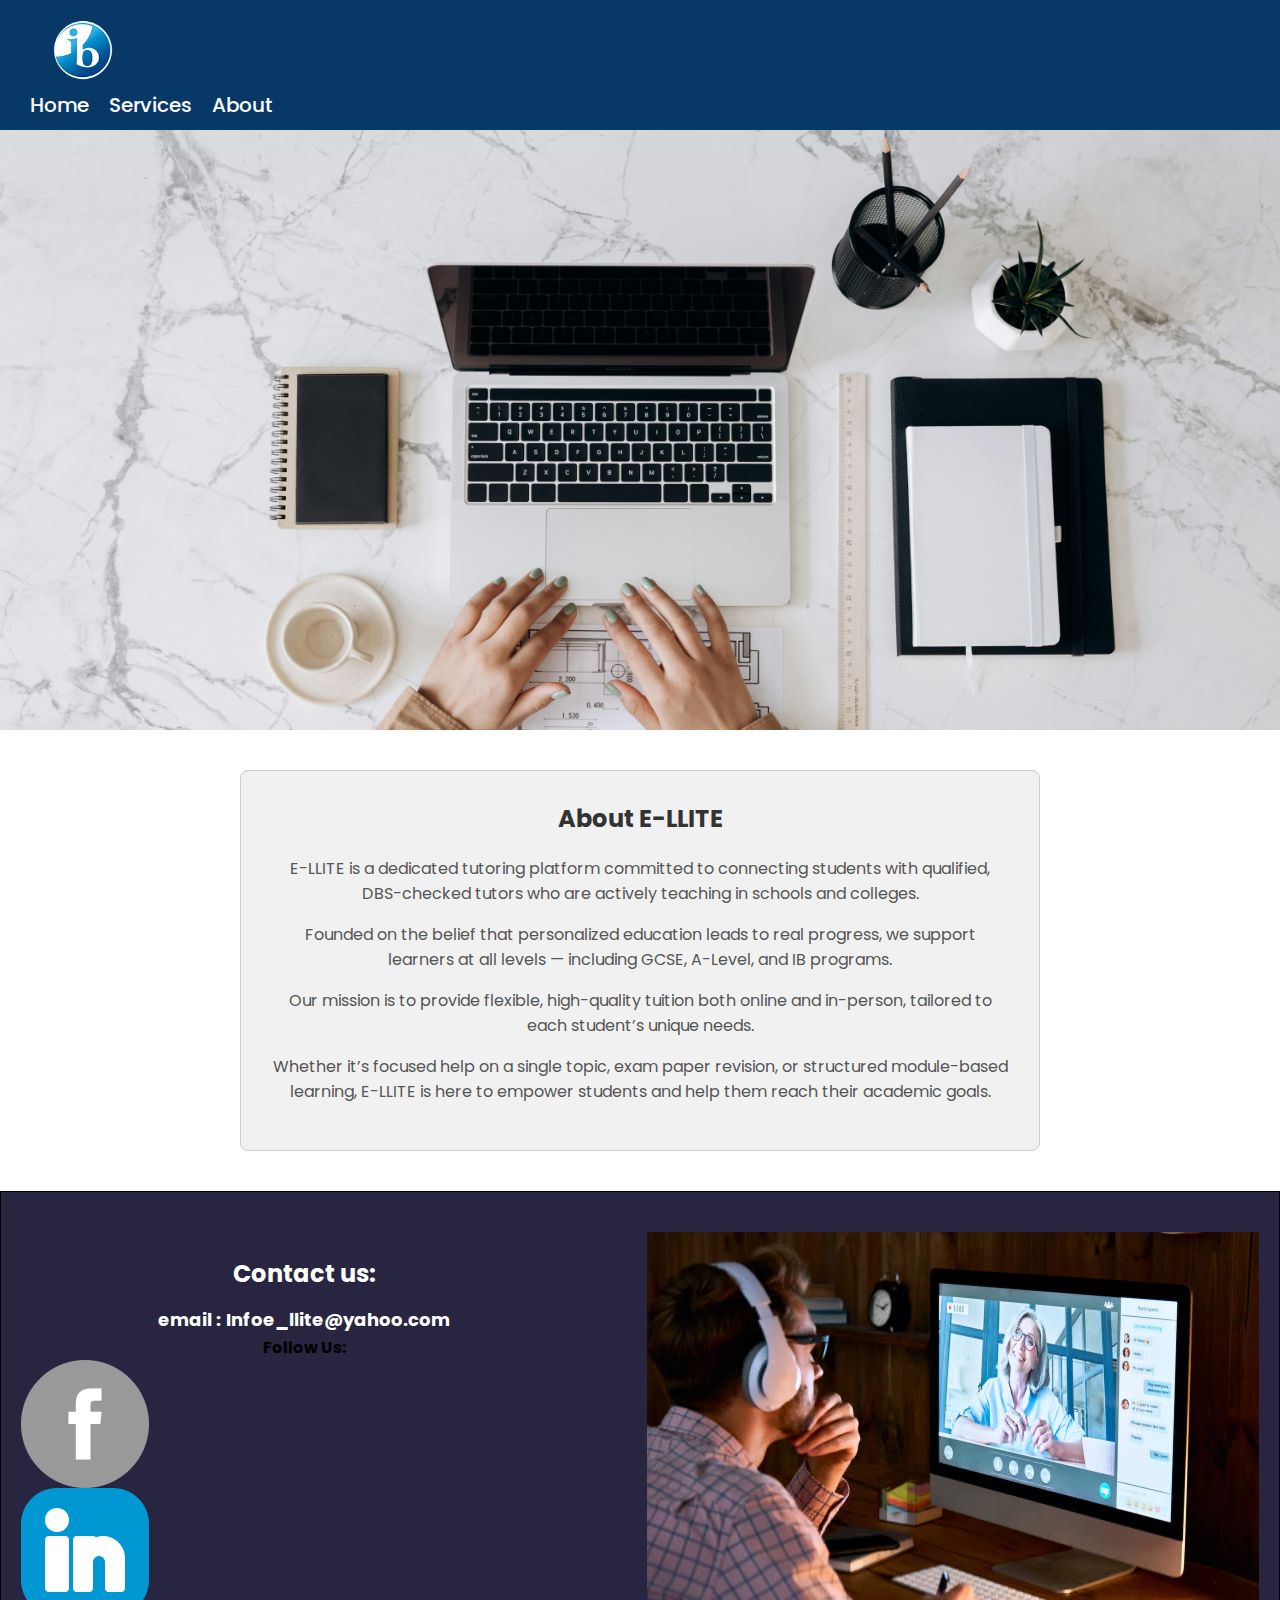
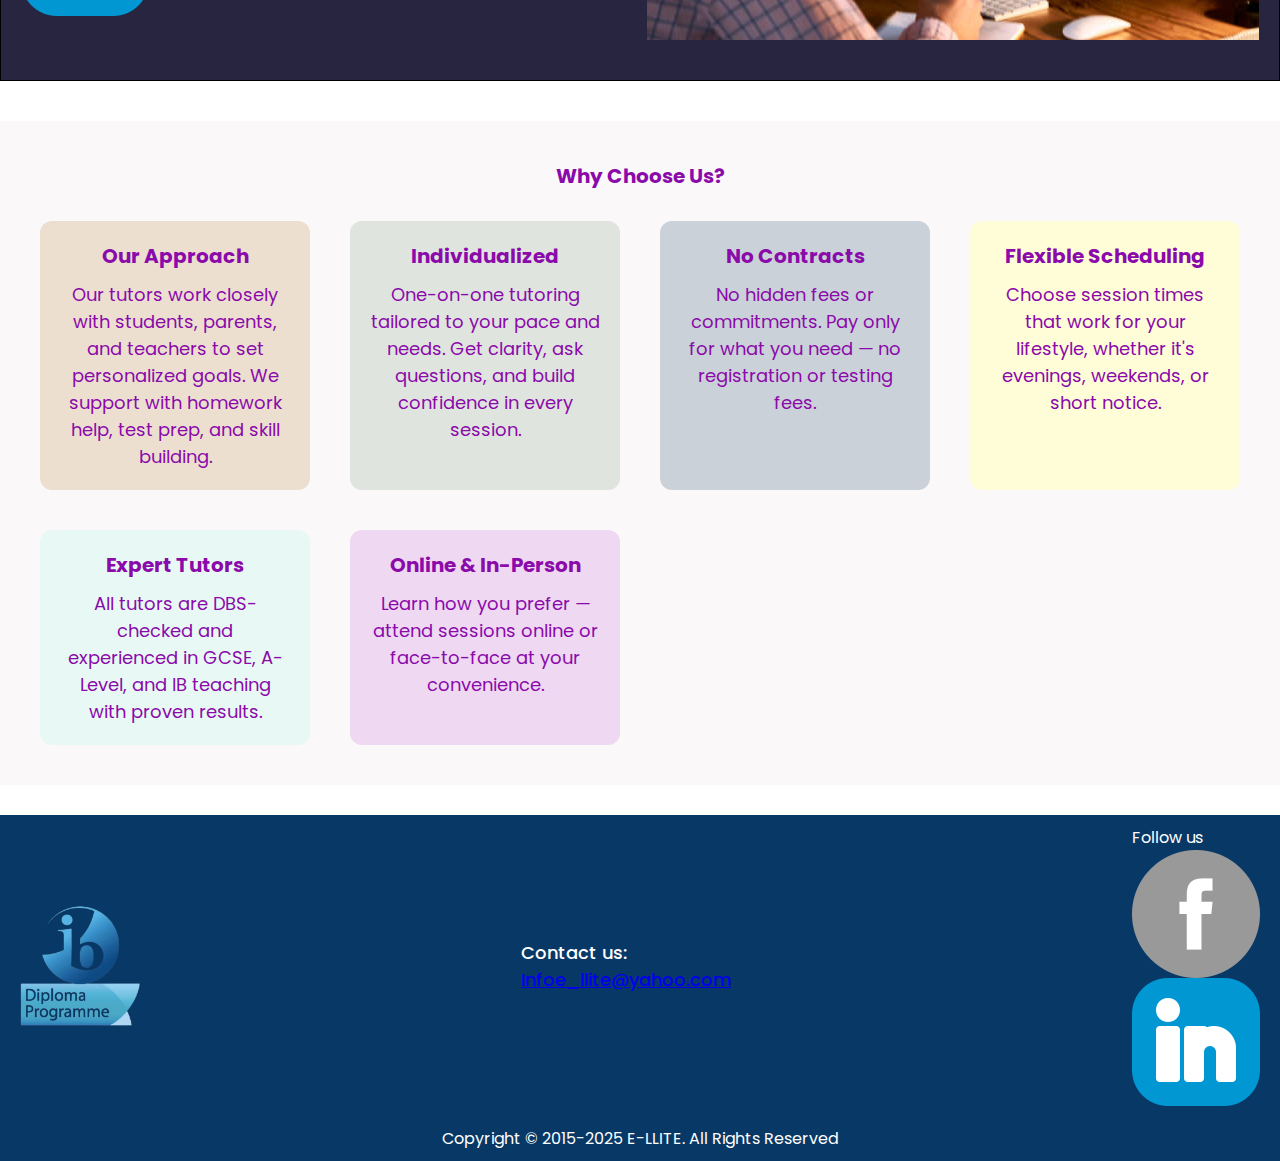
<file: aboutUs.html>
<!DOCTYPE html>
<html lang="en">
  <head>
    <meta charset="UTF-8" />
    <meta name="viewport" content="width=device-width, initial-scale=1.0" />
    <title>IB tutors About us</title>
    <meta
      name="description"
      content="Learn about E-LLITE — a trusted UK tutoring platform offering one-on-one support from DBS-checked tutors for GCSE, A-Level, and IB students. Discover our mission, values, and flexible learning options."
    />
    <link
      rel="icon"
      type="image/png"
      sizes="32x32"
      href="./images/favicon-preview 2.png"
    />

    <link
      rel="stylesheet"
      href="https://cdnjs.cloudflare.com/ajax/libs/font-awesome/6.5.0/css/all.min.css"
    />
    <link
      href="https://fonts.googleapis.com/css2?family=Poppins:wght@400;600&display=swap"
      rel="stylesheet"
    />
    <link rel="stylesheet" href="./css/style.css" />
  </head>
  <body>
    <header>
      <div class="header-container">
        <a href="./"
          ><img class="logo-img" src="./images/logo-img.png" alt="E-LLITE Logo"
        /></a>
        <input type="checkbox" id="menu-toggle" class="menu-toggle" />
        <label for="menu-toggle" class="menu-icon">&#9776;</label>

        <nav class="nav-links">
          <a href="./">Home</a>
          <a href="./services.html">Services</a>
          <a href="./aboutUs.html" class="active">About</a>
        </nav>
      </div>
    </header>

    <main>
      <div class="about-img">
        <img
          src="./images/pexels-mikhail-nilov-6894103.jpg"
          alt="hands typing on macbook"
        />
      </div>
      <div class="about-us">
        <h1 class="h1-about">About E-LLITE</h1>
        <p>
          E-LLITE is a dedicated tutoring platform committed to connecting
          students with qualified, DBS-checked tutors who are actively teaching
          in schools and colleges.
        </p>

        <p>
          Founded on the belief that personalized education leads to real
          progress, we support learners at all levels — including GCSE, A-Level,
          and IB programs.
        </p>

        <p>
          Our mission is to provide flexible, high-quality tuition both online
          and in-person, tailored to each student’s unique needs.
        </p>

        <p>
          Whether it’s focused help on a single topic, exam paper revision, or
          structured module-based learning, E-LLITE is here to empower students
          and help them reach their academic goals.
        </p>
      </div>

      <section id="contact-about">
        <div class="contact-text">
          <h2>Contact us:</h2>
          <p>
            <strong>email :</strong>
            <strong
              ><a href="https://mail.yahoo.com" target="_blank">
                Infoe_llite@yahoo.com</a
              ></strong
            >
          </p>
          <div class="social-section">
            <strong>Follow Us:</strong>
            <div class="social-icons">
              <a href="https://www.facebook.com/mhar.mahmood" target="_blank">
                <img src="./images/10092202.png" alt="Facebook icon" />
              </a>
              <a
                href="https://www.linkedin.com/in/saleem-mahmood-28210b124/"
                target="_blank"
              >
                <img src="./images/12942307.png" alt="LinkedIn icon" />
              </a>
            </div>
          </div>
        </div>

        <div class="contact-image">
          <img src="./images/img.about.2.png" alt="Contact Image" />
        </div>
      </section>

      <section class="why-choose-us">
        <h3>Why Choose Us?</h3>
        <div class="grid">
          <div class="card card1">
            <h4 class="about-h4">Our Approach</h4>
            <p class="about-p">
              Our tutors work closely with students, parents, and teachers to
              set personalized goals. We support with homework help, test prep,
              and skill building.
            </p>
          </div>
          <div class="card card2">
            <h4 class="about-h4">Individualized</h4>
            <p class="about-p">
              One-on-one tutoring tailored to your pace and needs. Get clarity,
              ask questions, and build confidence in every session.
            </p>
          </div>
          <div class="card card3">
            <h4 class="about-h4">No Contracts</h4>
            <p class="about-p">
              No hidden fees or commitments. Pay only for what you need — no
              registration or testing fees.
            </p>
          </div>
          <div class="card card4">
            <h4 class="about-h4">Flexible Scheduling</h4>
            <p class="about-p">
              Choose session times that work for your lifestyle, whether it's
              evenings, weekends, or short notice.
            </p>
          </div>
          <div class="card card5">
            <h4 class="about-h4">Expert Tutors</h4>
            <p class="about-p">
              All tutors are DBS-checked and experienced in GCSE, A-Level, and
              IB teaching with proven results.
            </p>
          </div>
          <div class="card card6">
            <h4 class="about-h4">Online & In-Person</h4>
            <p class="about-p">
              Learn how you prefer — attend sessions online or face-to-face at
              your convenience.
            </p>
          </div>
        </div>
      </section>
    </main>
    <footer>
      <div class="footer-container">
        <div class="footer-top">
          <div class="footer-logo">
            <a href="./"
              ><img src="./images/footer-img.png" alt="Footer Logo"
            /></a>
          </div>

          <div class="footer-contact">
            <p>
              Contact us:<br />
              <a href="https://mail.yahoo.com" target="_blank"
                >Infoe_llite@yahoo.com</a
              >
            </p>
          </div>

          <div class="footer-social">
            <p>Follow us</p>
            <div class="social-icons">
              <a href="https://www.facebook.com/mhar.mahmood"
                ><img src="./images/10092202.png" alt="facebook icon"
              /></a>
              <a href="https://www.linkedin.com/in/saleem-mahmood-28210b124/"
                ><img src="./images/12942307.png" alt="linkedin icon"
              /></a>
            </div>
          </div>
        </div>

        <div class="footer-bottom">
          <p>Copyright © 2015-2025 E-LLITE. All Rights Reserved</p>
        </div>
      </div>
    </footer>
  </body>
</html>
</file>
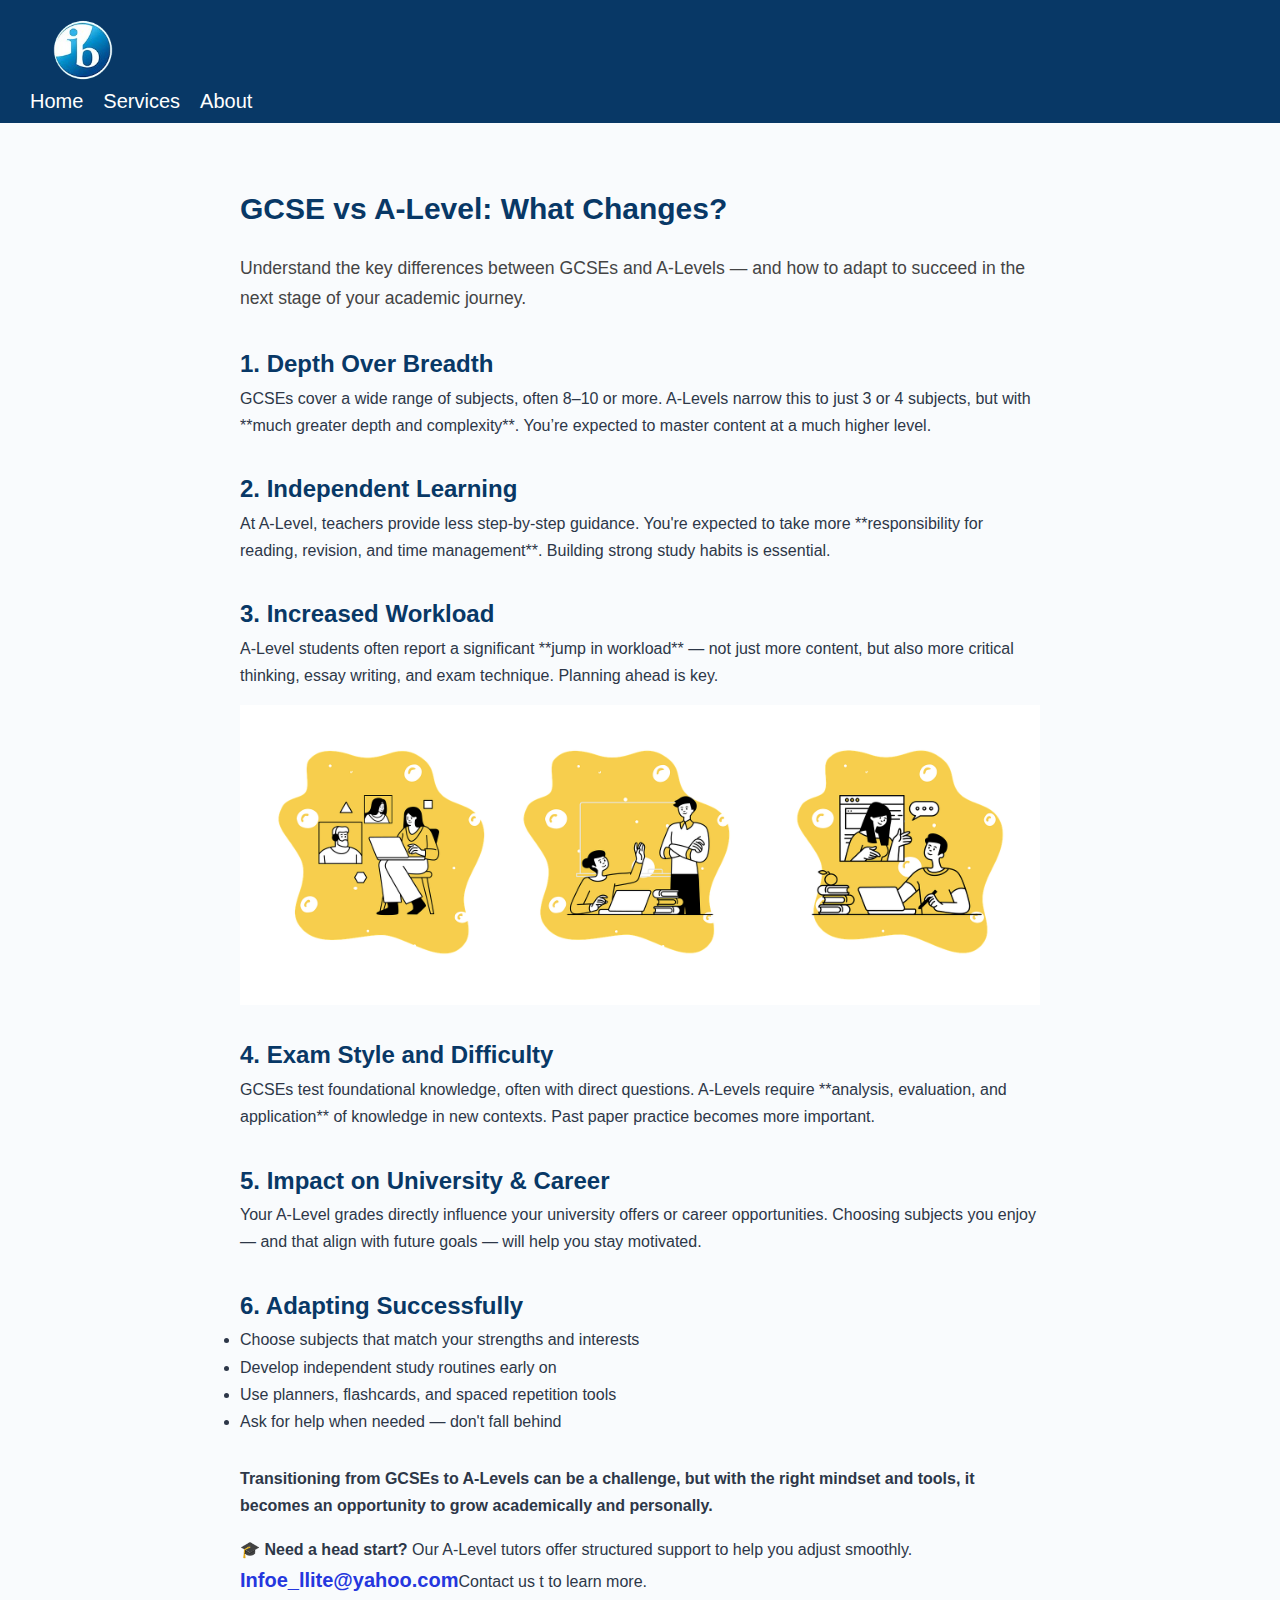
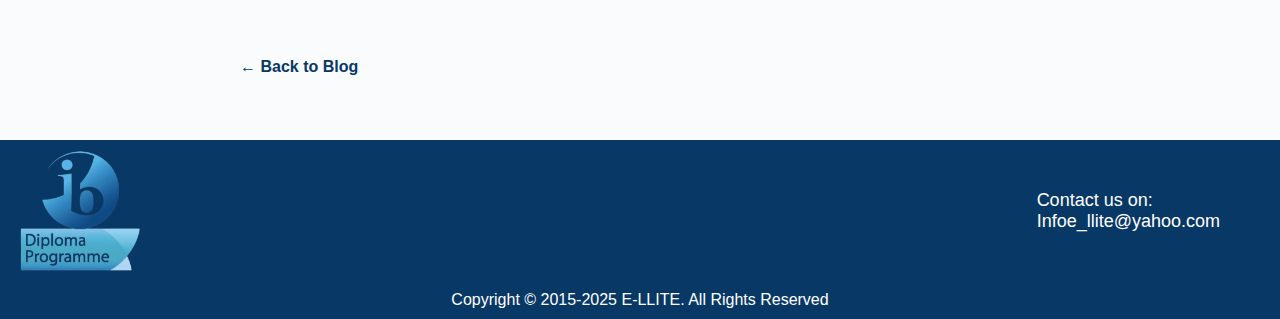
<file: blogGcsc.html>
<!DOCTYPE html>
<html lang="en">
  <head>
    <meta charset="UTF-8" />
    <meta name="viewport" content="width=device-width, initial-scale=1.0" />
    <link rel="stylesheet" href="./css/style.css" />
    <title>GCSE vs A-Level: What Changes? | E-LLITE</title>
  </head>
  <body>
    <header>
      <div class="header-container">
      <a href="./"><img class="logo-img" src="./images/logo-img.png" alt="E-LLITE Logo" /></a>
    
      <!-- Checkbox toggle -->
      <input type="checkbox" id="menu-toggle" class="menu-toggle" />
      <label for="menu-toggle" class="menu-icon">&#9776;</label>
    
      <nav class="nav-links">
        <a href="./">Home</a>
        <a href="./services.html">Services</a>
        <a href="./aboutUs.html">About</a>
      </nav>
    </div>
    </header>

    <main class="blog-article">
      <div class="blog-container">
        <h1>GCSE vs A-Level: What Changes?</h1>
        <p class="blog-intro">
          Understand the key differences between GCSEs and A-Levels — and how to
          adapt to succeed in the next stage of your academic journey.
        </p>

        <h2>1. Depth Over Breadth</h2>
        <p>
          GCSEs cover a wide range of subjects, often 8–10 or more. A-Levels
          narrow this to just 3 or 4 subjects, but with **much greater depth and
          complexity**. You’re expected to master content at a much higher
          level.
        </p>

        <h2>2. Independent Learning</h2>
        <p>
          At A-Level, teachers provide less step-by-step guidance. You're
          expected to take more **responsibility for reading, revision, and time
          management**. Building strong study habits is essential.
        </p>

        <h2>3. Increased Workload</h2>
        <p>
          A-Level students often report a significant **jump in workload** — not
          just more content, but also more critical thinking, essay writing, and
          exam technique. Planning ahead is key.
        </p>

        <img src="./images/gscs.blog.img.png" alt="">
        <h2>4. Exam Style and Difficulty</h2>
        <p>
          GCSEs test foundational knowledge, often with direct questions.
          A-Levels require **analysis, evaluation, and application** of
          knowledge in new contexts. Past paper practice becomes more important.
        </p>

        <h2>5. Impact on University & Career</h2>
        <p>
          Your A-Level grades directly influence your university offers or
          career opportunities. Choosing subjects you enjoy — and that align
          with future goals — will help you stay motivated.
        </p>

        <h2>6. Adapting Successfully</h2>
        <ul>
          <li>Choose subjects that match your strengths and interests</li>
          <li>Develop independent study routines early on</li>
          <li>Use planners, flashcards, and spaced repetition tools</li>
          <li>Ask for help when needed — don't fall behind</li>
        </ul>

        <p class="blog-summary">
          Transitioning from GCSEs to A-Levels can be a challenge, but with the
          right mindset and tools, it becomes an opportunity to grow
          academically and personally.
        </p>

        <p>
          🎓 <strong>Need a head start?</strong> Our A-Level tutors offer
          structured support to help you adjust smoothly.
          <span class="contact-email">Infoe_llite@yahoo.com</span>Contact us t
          to learn more.
        </p>

        <a class="back-link" href="./index.html">← Back to Blog</a>
      </div>
    </main>

    <footer>
      <div class="footer-container">
      <div class="footer-top">
        <div class="footer-logo">
          <a href="./index.html">
            <img src="./images/footer-img.png" alt="Footer Logo" />
          </a>
          
        </div>
        <div class="footer-contact">
          <p>Contact us on:<br />Infoe_llite@yahoo.com</p>
        </div>
      </div>

      <div class="footer-bottom">
        <p>Copyright © 2015-2025 E-LLITE. All Rights Reserved</p>
      </div>
    </div>
    </footer>
  </body>
</html>
</file>
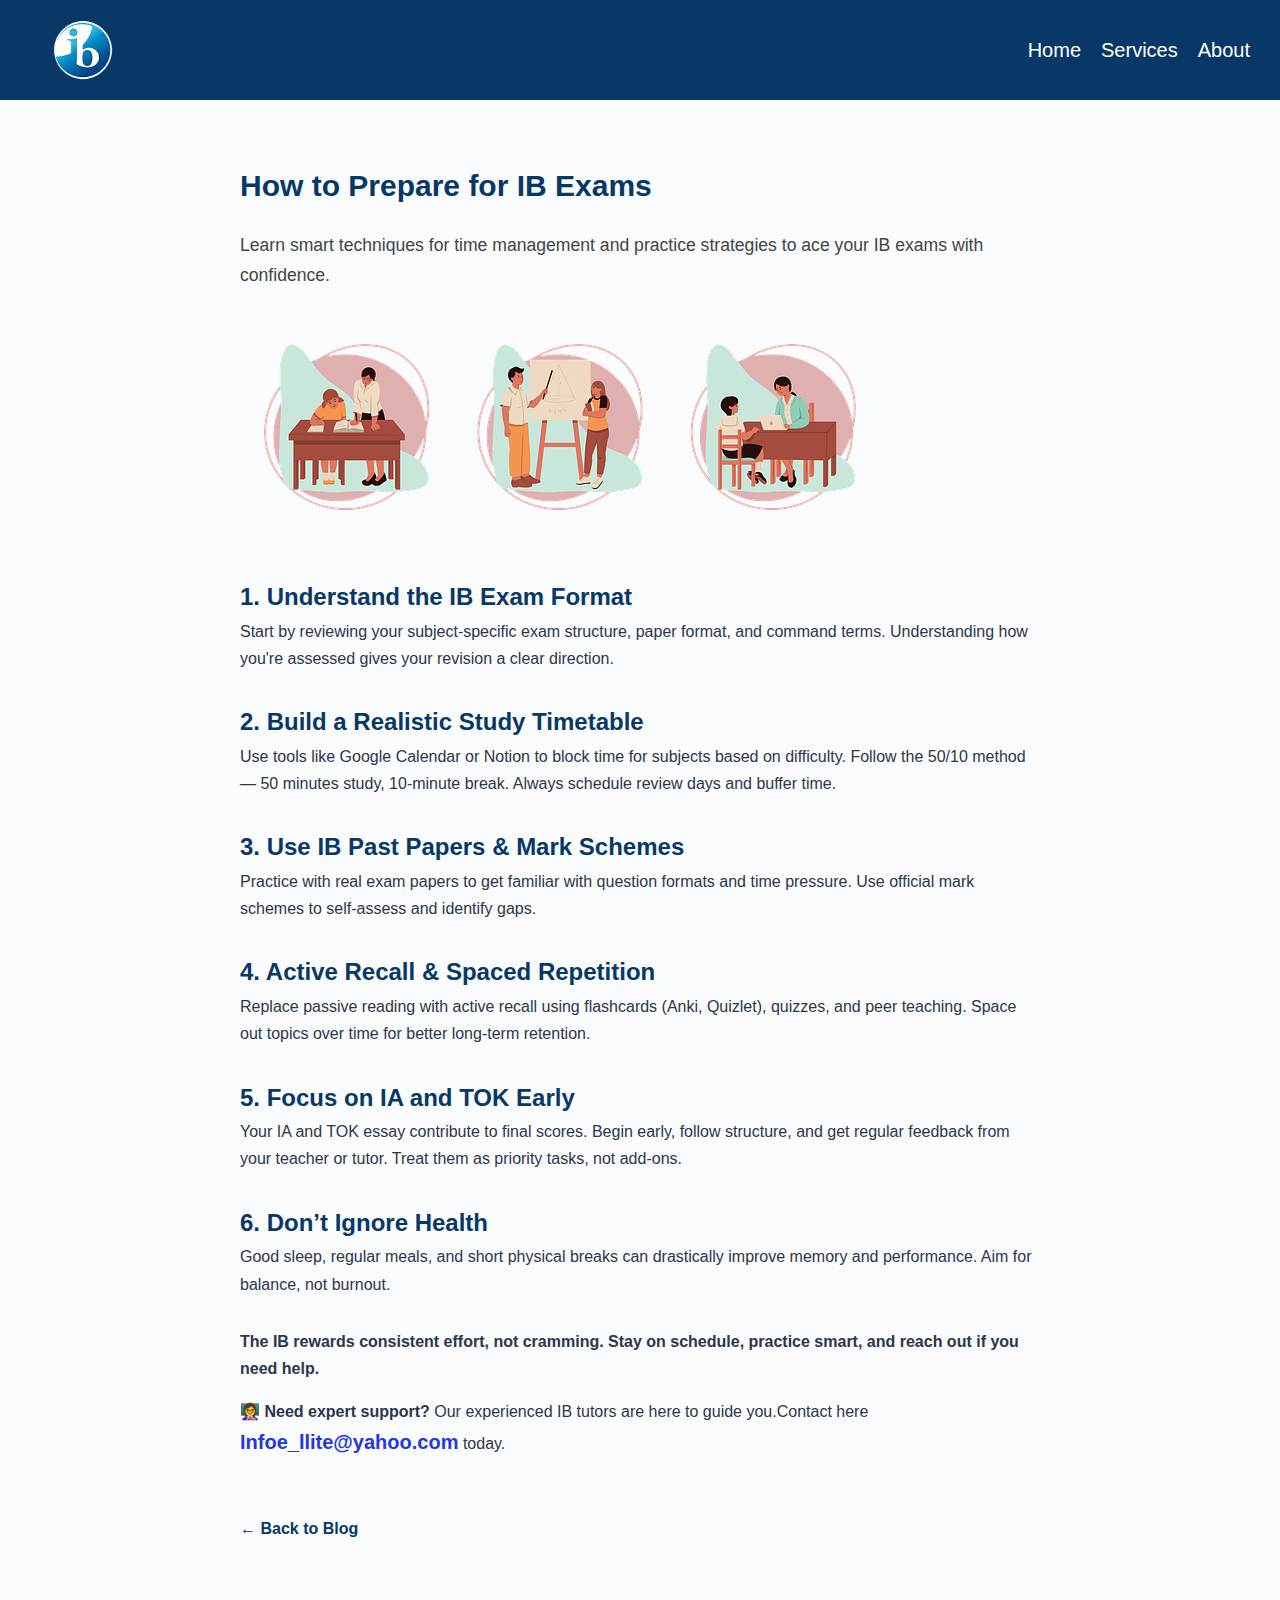
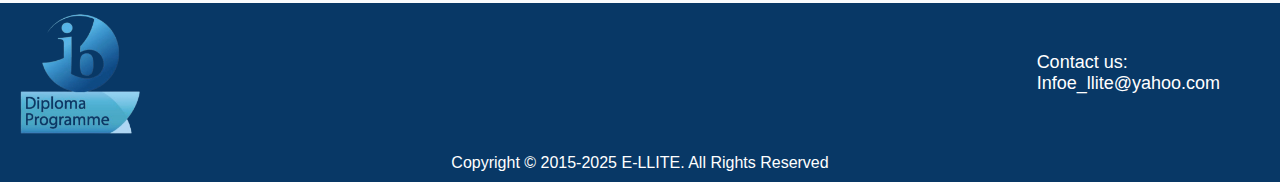
<file: prepareIb.html>
<!DOCTYPE html>
<html lang="en">
  <head>
    <meta charset="UTF-8" />
    <meta name="viewport" content="width=device-width, initial-scale=1.0" />
    <link rel="stylesheet" href="./css/style.css" />
    <title>How to Prepare for IB Exams | E-LLITE</title>
  </head>
  <body>
    <header>
      <a href="./"><img class="logo-img" src="./images/logo-img.png" alt="E-LLITE Logo" /></a>
    
      <!-- Checkbox toggle -->
      <input type="checkbox" id="menu-toggle" class="menu-toggle" />
      <label for="menu-toggle" class="menu-icon">&#9776;</label>
    
      <nav class="nav-links">
        <a href="./">Home</a>
        <a href="./services.html">Services</a>
        <a href="./aboutUs.html">About</a>
      </nav>
    </header>

    <main class="blog-article">
      <div class="blog-container">
        <h1>How to Prepare for IB Exams</h1>
        <p class="blog-intro">
          Learn smart techniques for time management and practice strategies to
          ace your IB exams with confidence.
        </p>
        <img src="./images/ib-blog-img.png" alt="" />

        <h2>1. Understand the IB Exam Format</h2>
        <p>
          Start by reviewing your subject-specific exam structure, paper format,
          and command terms. Understanding how you're assessed gives your
          revision a clear direction.
        </p>

        <h2>2. Build a Realistic Study Timetable</h2>
        <p>
          Use tools like Google Calendar or Notion to block time for subjects
          based on difficulty. Follow the 50/10 method — 50 minutes study,
          10-minute break. Always schedule review days and buffer time.
        </p>

        <h2>3. Use IB Past Papers & Mark Schemes</h2>
        <p>
          Practice with real exam papers to get familiar with question formats
          and time pressure. Use official mark schemes to self-assess and
          identify gaps.
        </p>

        <h2>4. Active Recall & Spaced Repetition</h2>
        <p>
          Replace passive reading with active recall using flashcards (Anki,
          Quizlet), quizzes, and peer teaching. Space out topics over time for
          better long-term retention.
        </p>

        <h2>5. Focus on IA and TOK Early</h2>
        <p>
          Your IA and TOK essay contribute to final scores. Begin early, follow
          structure, and get regular feedback from your teacher or tutor. Treat
          them as priority tasks, not add-ons.
        </p>

        
        <h2>6. Don’t Ignore Health</h2>
        <p>
          Good sleep, regular meals, and short physical breaks can drastically
          improve memory and performance. Aim for balance, not burnout.
        </p>

        <p class="blog-summary">
          The IB rewards consistent effort, not cramming. Stay on schedule,
          practice smart, and reach out if you need help.
        </p>

        <p>
          👩‍🏫 <strong>Need expert support?</strong> Our experienced IB tutors are
          here to guide you.Contact here
          <span class="contact-email">Infoe_llite@yahoo.com</span> today.
        </p>

        <a class="back-link" href="./index.html">← Back to Blog</a>
      </div>
    </main>

    <footer>
      <div class="footer-top">
        <div class="footer-logo">
            <a href="./">
                <img src="./images/footer-img.png" alt="Footer Logo" />
              </a>
              
        </div>
        <div class="footer-contact">
          <p>Contact us:<br />Infoe_llite@yahoo.com</p>
        </div>
      </div>
      <div class="footer-bottom">
        <p>Copyright © 2015-2025 E-LLITE. All Rights Reserved</p>
      </div>
    </footer>
  </body>
</html>
</file>
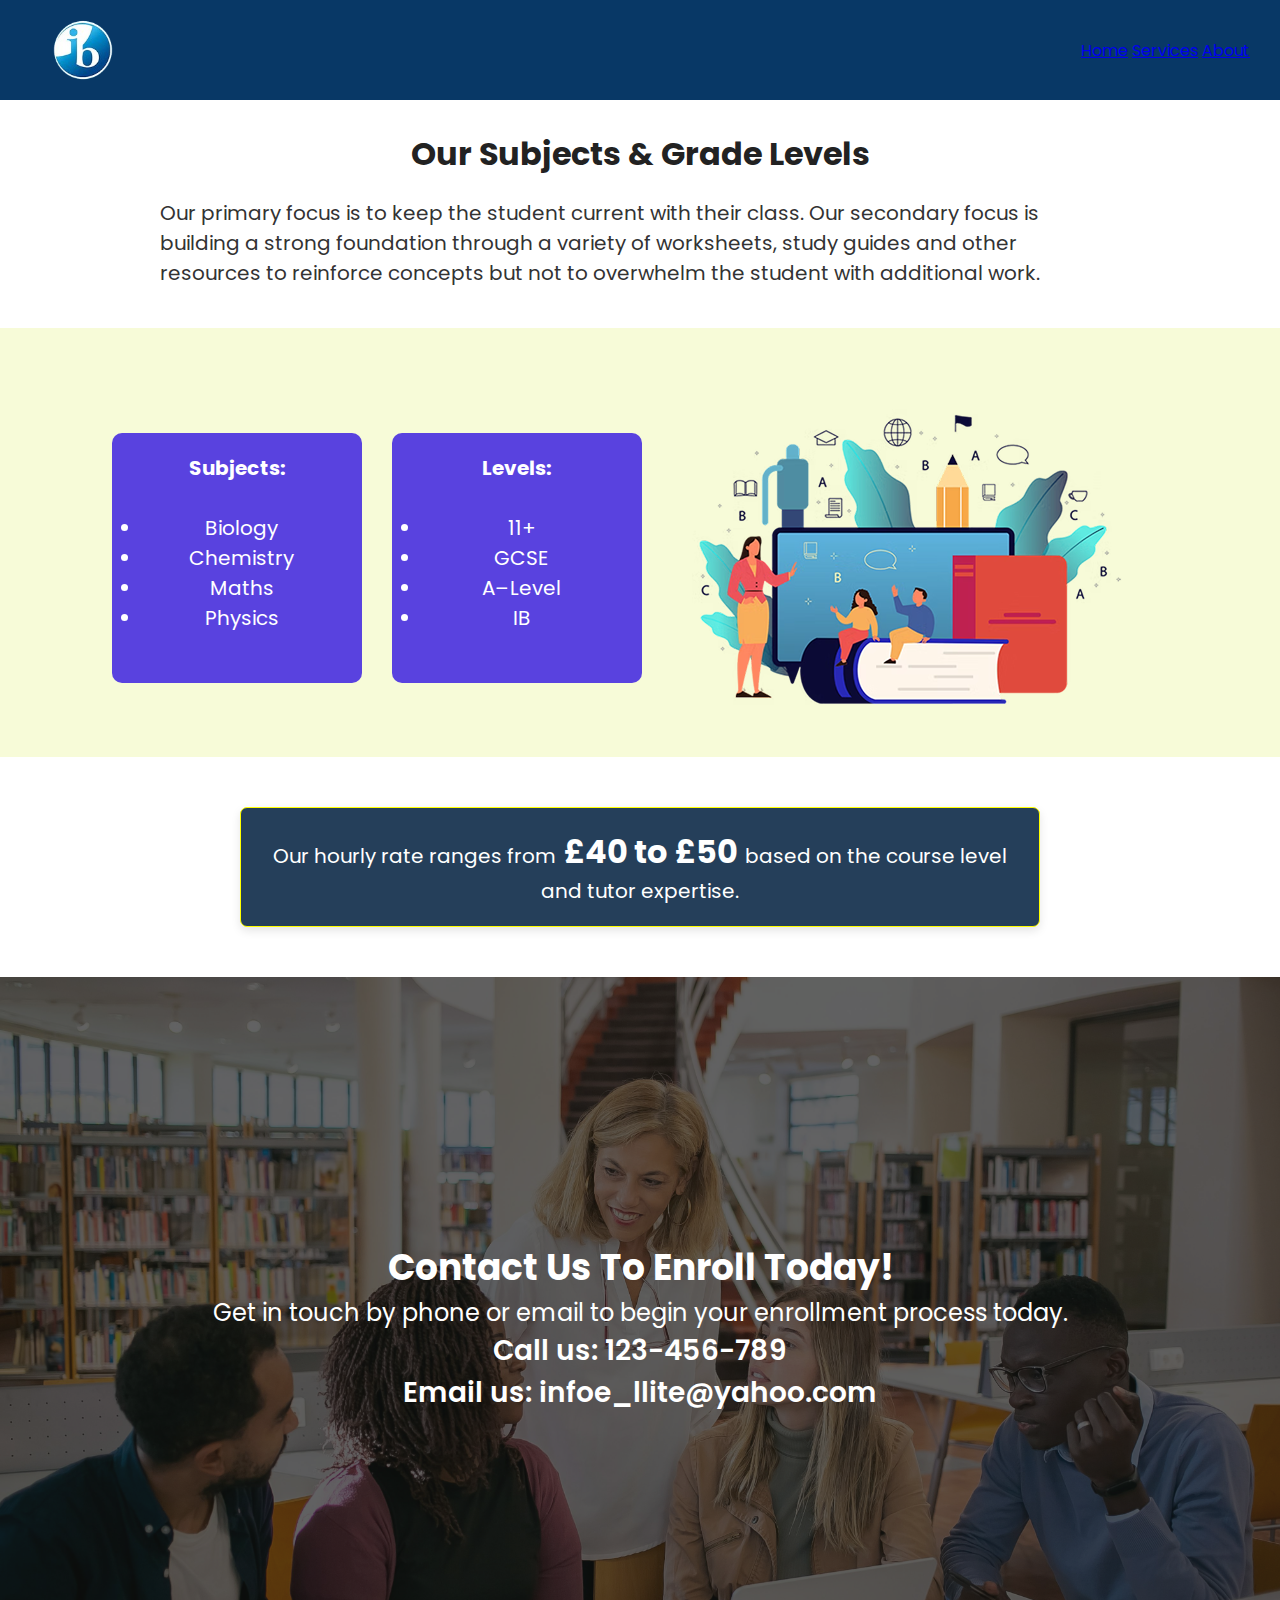
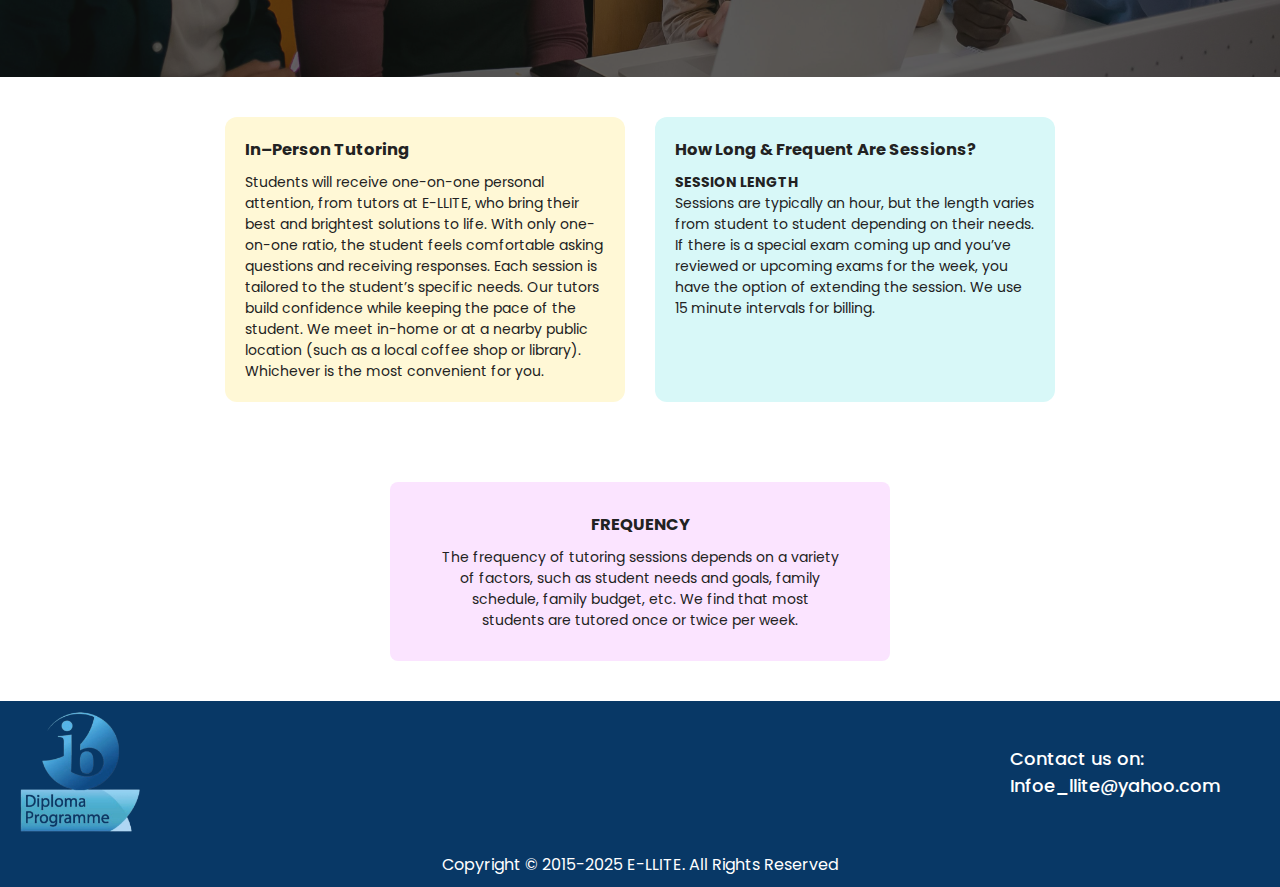
<file: services.html>
<!DOCTYPE html>
<html lang="en">
<head>
  <meta charset="UTF-8" />
  <meta name="viewport" content="width=device-width, initial-scale=1.0" />
  <title>IB Tutors - Services</title>
  <link href="https://fonts.googleapis.com/css2?family=Poppins:wght@400;600&display=swap" rel="stylesheet">
  <link rel="stylesheet" href="./css/style.css" />
</head>
<body>
    <header>
        <div>
          <img class="logo-img" src="./images/logo-img.png" alt="" />
        </div>
        <nav>
          <a href="./">Home</a>
          <a href="./services.html">Services</a>
          <a href="./aboutUs.html">About</a>
        </nav>
      </header>
<main>
    <h1 class="h1-heading">Our Subjects & Grade Levels</h2>
        <div class="intro-text">
        <p>Our primary focus is to keep the student current with their class. 
            Our secondary focus is building a strong foundation through a variety
             of worksheets, study guides and other resources to reinforce concepts but not
              to overwhelm the student with additional work.</p>
            </div>
  <section id ="subjects-section">
    <div class="subjects-container">
      <div class="subjects-box">
        <h3 class="h3-heading"> Subjects:</h3>
        <ul>
          <li>Biology</li>
          <li>Chemistry</li>
          <li>Maths</li>
          <li>Physics</li>
        </ul>
      </div>
      <div class="levels-box">
        <h3 class="h3-heading">Levels:</h3>
        <ul>
          <li>11+</li>
          <li>GCSE</li>
          <li>A–Level</li>
          <li>IB</li>
        </ul>
      </div>
      <img src="./images/services.img.2.png" alt="">
      
    </div>
    
  </section>
  <div class="rate-box">
    <p>Our hourly rate ranges from <strong class="charges">£40 to £50</strong> based on the course level and tutor expertise.</p>
  </div>
  
  <section class="contact-banner">
    <img src="./images/pexels-kampus-5940827.jpg" alt="Group Study" />
    <div class="overlay">
      <h2>Contact Us To Enroll Today!</h2>
      <p>Get in touch by phone or email to begin your enrollment process today.</p>
      <p class="contact-info">Call us: 123-456-789<br>Email us: infoe_llite@yahoo.com</p>
    </div>
  </section>

  <section class="info-cards">
    <div class="card yellow">
      <h3>In–Person Tutoring</h3>
      <p>Students will receive one-on-one personal attention, from tutors at E-LLITE, who bring their best and brightest solutions to life. With only one-on-one ratio, the student feels comfortable asking questions and receiving responses. Each session is tailored to the student’s specific needs. Our tutors build confidence while keeping the pace of the student. We meet in-home or at a nearby public location (such as a local coffee shop or library). Whichever is the most convenient for you.</p>
    </div>

    <div class="card blue">
      <h3>How Long & Frequent Are Sessions?</h3>
      <p><strong>SESSION LENGTH</strong><br>Sessions are typically an hour, but the length varies from student to student depending on their needs. If there is a special exam coming up and you’ve reviewed or upcoming exams for the week, you have the option of extending the session. We use 15 minute intervals for billing.</p>
    </div>

    
  </section>
  <div class="card pink">
    <h3>FREQUENCY</h3>
    <p>The frequency of tutoring sessions depends on a variety of factors, such as student needs and goals, family schedule, family budget, etc. We find that most students are tutored once or twice per week.</p>
  </div>
  </main>
  <footer>
    <div class="footer-top">
      <div class="footer-logo">
        <img src="./images/footer-img.png" alt="Footer Logo" />
      </div>
      <div class="footer-contact">
        <p>Contact us on:<br>Infoe_llite@yahoo.com</p>
      </div>
    </div>
  
    <div class="footer-bottom">
      <p>Copyright © 2015-2025 E-LLITE. All Rights Reserved</p>
    </div>
  </footer>

</body>
</html>
</file>
<file: css/style.css>
/* style.css */
* {
  margin: 0;
  padding: 0;
  box-sizing: border-box;
}

body {
  font-family: "Poppins", sans-serif;
  background-color: white;
  color: #222;
  margin: 0;
  height: 100%;
}

/* Base styles */
header {
    background-color: #083866;
    color: white;
    display: flex;
    align-items: center;
    justify-content: space-between;
    padding: 10px 30px;
    flex-wrap: wrap;
    position: relative;
  }
  
  .logo-img {
    height: 80px;
  }
  
  .menu-toggle {
    display: none;
  }
  
  .menu-icon {
    display: none;
    font-size: 32px;
    color: white;
    cursor: pointer;
  }
  
  /* Desktop nav */
  .nav-links {
    display: flex;
    gap: 20px;
  }
  
  .nav-links a {
    color: white;
    text-decoration: none;
    font-size: 20px;
    font-weight: 500;
  }
  
  /* Mobile styles */
  @media (max-width: 768px) {
    .menu-icon {
      display: block;
    }
  
    .nav-links {
      display: none;
      flex-direction: column;
      width: 100%;
      background-color: #083866;
      padding: 20px 0;
    }
  
    .menu-toggle:checked ~ .nav-links {
      display: flex;
    }
  
    .nav-links a {
      padding: 10px 20px;
      font-size: 18px;
    }
  }
  

.h1-heading {
  text-align: center;
  font-size: clamp(32px, 1vw + 1rem, 42px);
  margin-top: 30px;
  margin-bottom: 20px;
}

.img-1 {
  display: block;
  width: 100%;
  max-height: 800px; /* adjust this as needed */
  object-fit: cover;
}

.intro-text {
  max-width: 1000px;
  margin: 0 auto 40px;
  padding: 0 20px;
  font-family: "Poppins", sans-serif;
}

.intro-text h2 {
    font-size: clamp(15px, 1vw + 1rem, 24px);
  margin-top: 40px;
  color: #083866;
  font-weight: 600;
  margin-bottom: 16px;
}

.intro-text p {
  font-size: 20px;
  line-height: 1.5;
  color: #333;
  margin-bottom: 16px;
}

.tutoring-section {
  display: flex;
  flex-wrap: wrap;
  align-items: center;
  background-color: #e8f0fa;
  padding: 30px;
  border-radius: 8px;
  gap: 30px;
  margin: 40px 0;
}

.tutoring-section img.img-2 {
  width: 100%;
  max-width: 500px;
  flex: 1 1 300px;
}

.tutoring-content {
  flex: 2 1 400px;
}

.tutoring-content h2 {
    font-size: clamp(15px, 1vw + 1rem, 24px);
  color: #083866;
  margin-bottom: 15px;
  font-weight: 600;
}

.tutoring-content ul {
  list-style-type: disc;
  padding-left: 20px;
  line-height: 2;
  color: #333;
  font-size: 18px;
}

#subjects-home {
    padding: 80px 0px;
    background-color: #f2e2e2;
    text-align: center;
  }

  #subjects-home h2 {
    font-size: clamp(15px, 1vw + 1rem, 46px);
    margin-top: 10px;        /* or whatever value looks good */
    margin-bottom: 40px;
    color: #083866;     /* controls the space below the h2 */
  }
  
  
  .subjects-grid {
    display: grid;
    grid-template-columns: repeat(auto-fit, minmax(220px, 1fr));
    gap: 30px;
    max-width: 1000px;
    margin: 0 auto;
  }
  
  .subject-box {
    background-color: #D4AF37;
    border: 1px solid #fff;
    color: #083866;
    border-radius: 12px;
    padding: 25px 20px;
    box-shadow: 0 3px 8px rgba(0,0,0,0.05);
    transition: transform 0.2s ease;
  }
  
  .subject-box:hover {
    transform: translateY(-5px);
  }
  
  .subject-box h3 {
    margin-bottom: 15px;
    font-size: clamp(18px, 1vw + 1rem, 20px);
  }
  
  .subject-box ul {
    list-style: none;
    padding: 0;
  }
  .subject-box li{
    font-size: 18px;
  }

  
  .subject-box li::before {
    
    color: #4a90e2;
    margin-right: 5px;
  }


  /*---------------------------- FAQ SECTION-------------------------- */
.faq-section {
    background-color: #1a2941;
    padding: 60px 20px;
    max-width: 1400px;
    margin: 40px auto;
    border: 1px solid white;
  }
  
  .faq-section h2 {
    font-size: clamp(15px, 1vw + 1rem, 24px);
    text-align: center;
    margin-bottom: 40px;
    color: #fff;
  }
  
  .faq-item {
    margin-bottom: 30px;
    padding: 20px;
    background-color: #ffffff;
    border: 1px solid #ddd;
    border-radius: 10px;
    box-shadow: 0 2px 4px rgba(0,0,0,0.04);
  }
  
  .faq-item h3 {
    font-size: clamp(18px, 1vw + 1rem, 20px);
    color: #2c3e50;
    margin-bottom: 10px;
  }
  
  .faq-item p {
    color: #555;
    font-size: clamp(14px, 1vw + 1rem, 18px);
    line-height: 1.6;
  }
  
  /*----------------------------------- BLOG SECTION------------------------ */
  .blog-section {
    background-color: #6A87A3;
    padding: 60px 20px;
    max-width: 1200px;
    margin: 60px auto; /* adds top and bottom margin */
    border-radius: 10px; /* optional: smooths the edges */
  }
  
  
  .blog-section h2 {
    font-size: clamp(15px, 1vw + 1rem, 24px);
    text-align: center;
    margin-bottom: 40px;
    color: #1a1a1a;
  }
  
  .blog-grid {
    display: grid;
    grid-template-columns: repeat(auto-fit, minmax(280px, 1fr));
    gap: 30px;
  }
  
  .blog-post {
    background-color: #f0f3f9;
    padding: 25px 20px;
    border: 1px solid #cfdbea;
    border-radius: 12px;
    box-shadow: 0 3px 8px rgba(0,0,0,0.03);
    transition: transform 0.2s ease, box-shadow 0.2s ease;
  }
  
  .blog-post:hover {
    transform: translateY(-4px);
    box-shadow: 0 6px 12px rgba(0,0,0,0.08);
  }
  
  .blog-post h3 {
    font-size: clamp(18px, 1vw + 1rem, 20px);
    margin-bottom: 10px;
    color: #2d3748;
  }
  
  .blog-post p {
    color: #555;
    font-size: clamp(14px, 1vw + 1rem, 18px);
    line-height: 1.6;
    margin-bottom: 10px;
  }
  
  .blog-post a {
    text-decoration: none;
    color:rgb(61, 55, 238);
    font-weight: 800;
    transition: color 0.2s ease;
  }
  
  .blog-post a:hover {
    color: #005fa3;
  }
  
  /*-----------------------------footers-----------------------------------------------*/

footer {
    background-color: #083866;
    color: #fff;
    height: auto;
    font-family: "Poppins", sans-serif;
    padding: 10px 0; /* slightly more padding for breathing room */
  }
  
  .footer-top {
    display: flex;
    justify-content: space-between;
    align-items: center;
    width: 100%;
    margin-top: 0;
    padding: 0 20px;
  }
  
  .footer-logo {
    display: flex;
    align-items: center;
  }
  
  .footer-logo img {
    max-width: 120px;   /* reduce size */
    height: auto;       /* auto height based on width */
  }
  
  .footer-contact {
    font-size: 18px;     /* smaller text */
    font-weight: 500;
    margin-right: 20px;
    padding: 0 20px;
  }
  
  .footer-bottom {
    text-align: center;
    margin-top: 20px;   /* reduce spacing */
    font-size: 16px;
    color: white;
  }

  /* === Responsive Footer === */
@media (max-width: 768px) {
    .footer-top {
      flex-direction: column;
      align-items: center;
      text-align: center;
      padding: 20px;
      gap: 15px;
    }
  
    .footer-contact {
      font-size: 16px;
      margin-right: 0;
      padding: 0;
    }
  
    .footer-logo img {
      max-width: 100px;
    }
  
    .footer-bottom {
      font-size: 14px;
      margin-top: 15px;
    }
  }
  
  @media (max-width: 480px) {
    .footer-contact {
      font-size: 14px;
    }
  
    .footer-logo img {
      max-width: 90px;
    }
  
    .footer-bottom {
      font-size: 12px;
    }
  }
  
  
/*-------------------------------------services------------------------------------*/

/* SUBJECT SECTION */
#subjects-section {
  
  text-align: center;
  padding: 10px 20px;
  min-height: 50px;
  display: flex;
  background-color:#f7fbd8;
  justify-content: center;
  
}
.h1-service {
    text-align: center;
    font-size: clamp(32px, 1vw + 1rem, 42px);
    margin-top: 30px;
    margin-bottom: 20px;
    color: #083866;
  }

.subjects-section h2 {
  color: #083866;
  font-size: clamp(15px, 1vw + 1rem, 24px);
  margin-bottom: 10px;
}

.subjects-section p {
  width: 100%;
  max-width: 700px;
  font-size: clamp(14px, 1vw + 1rem, 18px);
  margin: 10px 20px;
  color: #555;
}

.subjects-container {
  display: flex;
  justify-content: center;
  align-items: center;
  flex-wrap: wrap;
  gap: 30px;
  margin-top: 30px;
}
.h3-heading {
    font-size: clamp(18px, 1vw + 1rem, 20px);
}

.subjects-box,
.levels-box { 
  background-color: #5942df;
  color: #fff;
  border-radius: 10px;
  padding:20px;
  width: 250px;
  height: 250px;
}

.subjects-box ul,
.levels-box ul {
    font-size: clamp(18px, 1vw + 1rem, 20px);
  text-align: center;
  margin-top: 30px;
  margin-left: 10px;
  
}



.rate-box {
  background-color: #253f5a; /* IB theme color */
  color: #fff;
  padding: 20px;
  margin: 50px auto;
  border-radius: 7px;
  max-width: 800px;
  text-align: center;
  font-family: "Poppins", sans-serif;
  border: 1px solid yellow;
  font-size: clamp(18px, 1vw + 1rem, 20px);
  box-shadow: 0 4px 10px rgba(0, 0, 0, 0.1);
}
.charges {
  font-size: 32px;
  margin: 4px 3px;
  width: 100%;
  max-width: 600px;
  border-radius: 4px;
}

/* CONTACT BANNER */
.contact-banner {
  position: relative;
  margin-top: 40px;
}

.contact-banner img {
    width: 100%;
    height: auto;                /* Responsive height */
    max-height: 700px;           /* Cap the height for large screens */
    object-fit: cover;           /* Keeps image looking good */
    display: block;
  }
  
  /* Tablet: reduce max height */
  @media (max-width: 768px) {
    .contact-banner img {
      max-height: 400px;
    }
  }
  
  /* Mobile: smaller height */
  @media (max-width: 480px) {
    .contact-banner img {
      max-height: 300px;
    }
    .contact-banner .overlay{
    font-size: clamp(10px, 1vw + 1rem, 20px);

    }
    .contact-info {
        font-size: clamp(12px, 1vw + 1rem, 20px);
      font-weight: 600;
    }
    .overly h2{
        font-size: clamp(10px, 1vw + 1rem, 18px);

    }
  }
  

.contact-banner .overlay {
  position: absolute;
  top: 0;
  left: 0;
  width: 100%;
  height: 100%; /* <-- Fix: match the parent (.contact-banner) height */
  background-color: rgba(17, 17, 18, 0.657);
  color: white;
  font-size: clamp(10px, 1vw + 1rem, 24px);
  display: flex;
  flex-direction: column;
  justify-content: center;
  align-items: center;
  text-align: center;
  pointer-events: none; /* optional: allow clicks to pass through */
}
.contact-info {
    font-size: clamp(18px, 1vw + 1rem, 28px);
  font-weight: 600;
}

/* INFO CARDS */
.info-cards {
  display: flex;
  flex-wrap: wrap;
  justify-content: center;
  gap: 30px;
  padding: 40px 20px;
  background-color: #fff;
}

.card {
  flex: 1 1 300px;
  max-width: 400px;
  padding: 20px;
  border-radius: 12px;
  font-size: 14px;
}

.card h3 {
  margin-bottom: 10px;
}

.yellow {
  background-color: #fff8d6;
}

.blue {
  background-color: #d8f8f8;
}

.pink {
  background-color: #fbe4ff;
  align-items: center;
  margin: 40px auto;
  max-width: 500px;
  padding: 30px 50px;
  display: flex;
  flex-direction: column;
  align-items: center;
  text-align: center;
  border-radius: 8px;
}

/*----------------------- about-us------------------------------------------------------ */
.h1-about{
    font-size: clamp(30px, 1vw + 1rem, 36px);
}
img {
    max-width: 100%;
    height: auto;
    display: block;
  }
  
  /* Container for image */
  .about-img {
    width: 100%;
    max-height: 600px;
    overflow: hidden; /* Prevents overflow on large images */
  }
  
  /* Make image responsive */
  .about-img img {
    width: 100%;
    height: auto;
    object-fit: cover; /* Optional: Keeps image nicely cropped */
  }
  
  /* Optional: Adjust layout on small screens */
  @media (max-width: 768px) {
    .about-img img {
      max-height: 300px; /* Reduce image height on smaller screens */
    }
  }
  

.about-us {
  max-width: 800px;
  margin: 40px auto;
  background-color: #f1f1f1;
  border: 1px solid #ccc;
  border-radius: 8px;
  padding: 30px;
  text-align: center;
}

.about-us h1 {
    font-size: clamp(15px, 1vw + 1rem, 24px);
  margin-bottom: 20px;
  color: #333;
}

.about-us p {
  margin-bottom: 16px;
  color: #555;
}

#contact-about {
    display: flex;
    justify-content: center;
    align-items: center;
    background-color: #272540;
    color: black;
    border: 1px solid black;
    padding: 40px 20px;
    margin-bottom: 40px;
    gap: 60px;
    flex-wrap: wrap; /* allows wrapping on smaller screens */
    text-align: center;
  }
  
  /* Tablet and below */
  @media (max-width: 768px) {
    #contact-about {
      flex-direction: column;
      gap: 30px;
      padding: 30px 15px;
    }
  }
  
  

#contact-about .contact-text {
  flex: 1;
  min-width: 250px;
  gap: 20px;
  
}

#contact-about .contact-text h2 {
    font-size: clamp(15px, 1vw + 1rem, 24px);
  color: white;
  margin-bottom: 15px;
}

#contact-about .contact-text p {
    font-size: clamp(14px, 1vw + 1rem, 18px);
  line-height: 1.6;
  color: white;
}

.contact-about .contact-text a {
  color: white;
  text-decoration: none;
}

.contact-about .contact-text a:hover {
  text-decoration: underline;
}

.contact-image {
 
  min-width: 200px;
  text-align: right;
}

.contact-about .contact-image img {
 width: 100%;
 max-width: 250px;
  height: auto;
  border-radius: 8px;
}

section:nth-of-type(1) {
  background-color: #fff;
  padding: 40px 20px;
  text-align: center;
}

section:nth-of-type(1) h2 {
    font-size: clamp(15px, 1vw + 1rem, 24px);
  margin-bottom: 15px;
}

section:nth-of-type(1) p {
  font-size:30px;
  color: #444;
  line-height: 1.5;
}

section:nth-of-type(1) a {
  color: white;
  text-decoration: none;
}

section:nth-of-type(1) a:hover {
  text-decoration: underline;
}

.why-choose-us {
  padding: 40px 20px;
  background-color: #faf8f8;
  text-align: center;
  margin-bottom: 30px;
}

.why-choose-us h3 {
 font-size: clamp(18px, 1vw + 1rem, 20px);
  margin-bottom: 30px;
  color: #8a0aaa;
}

.grid {
    display: grid;
    grid-template-columns: repeat(auto-fit, minmax(250px, 1fr));
    gap: 40px;
    max-width: 1200px;
    margin: 0 auto;
  }
  

.about-h4 {
    font-size: clamp(18px, 1vw + 1rem, 20px);
  color: #8a0aaa;
  margin-bottom: 10px;
}

.about-p {
    font-size: clamp(14px, 1vw + 1rem, 18px);
  color: #8a0aaa;
  line-height: 1.5;
}

.card:hover {
  box-shadow: 0 4px 12px rgba(0, 0, 0, 0.1);
}

.card1 {
  background: #c4965941;
  color: #fff;
}
.card2 {
  background: #32623c22;
  color: #fff;
}
.card3 {
  background: #4d6b8346;
  color: #fff;
}
.card4 {
  background: #fffcd8;
}
.card5 {
  background: #e8f9f5;
}
.card6 {
  background: #da9ee75a;
}

/* ========== Responsive Padding ========== */

/*-----------------------------------prepareIb.html----------------------------------------*/

.blog-article {
    background-color: #f9fbfd;
    padding: 60px 20px;
    font-family: "Poppins", sans-serif;
    line-height: 1.7;
    color: #2d3748;
  }

  
  .blog-container {
    max-width: 800px;
    margin: 0 auto;
  }
  
  .blog-container h1 {
    font-size: clamp(30px, 1vw + 1rem, 36px);
    color: #083866;
    margin-bottom: 20px;
  }
  
  .blog-container h2 {
    font-size: clamp(15px, 1vw + 1rem, 24px);
    margin-top: 30px;
    color: #083866;
  }
  
  .blog-container p {
    margin-bottom: 16px;
  }
  
  .blog-intro {
    font-size: 1.1rem;
    color: #444;
  }
  
  .blog-summary {
    font-weight: 600;
    margin-top: 30px;
  }
  
  .back-link {
    display: inline-block;
    margin-top: 40px;
    color: #083866;
    font-weight: 600;
    text-decoration: none;
  }
  .contact-email{
    font-size: 20px;
    font-weight: 700;
    color: rgb(37, 55, 222);
  }
  
  .back-link:hover {
    text-decoration: underline;
  }


  /*-------------------------blog-GCSC.html-------------------------------------*/
  
  .blog-article {
    background-color: #f9fbfd;
    padding: 60px 20px;
    font-family: "Poppins", sans-serif;
    line-height: 1.7;
    color: #2d3748;
  }
  
  .blog-container {
    max-width: 800px;
    margin: 0 auto;
  }
  
  .blog-container h1 {
    font-size: clamp(30px, 1vw + 1rem, 36px);
    color: #083866;
    margin-bottom: 20px;
  }
  
  .blog-container h2 {
    font-size: clamp(15px, 1vw + 1rem, 24px);
    margin-top: 30px;
    color: #083866;
  }
  
  .blog-container p {
    margin-bottom: 16px;
  }
  
  .blog-intro {
    font-size: 1.1rem;
    color: #444;
  }
  
  .blog-summary {
    font-weight: 600;
    margin-top: 30px;
  }
  
  .back-link {
    display: inline-block;
    margin-top: 40px;
    color: #083866;
    font-weight: 600;
    text-decoration: none;
  }
  
  .back-link:hover {
    text-decoration: underline;
  }
</file>
